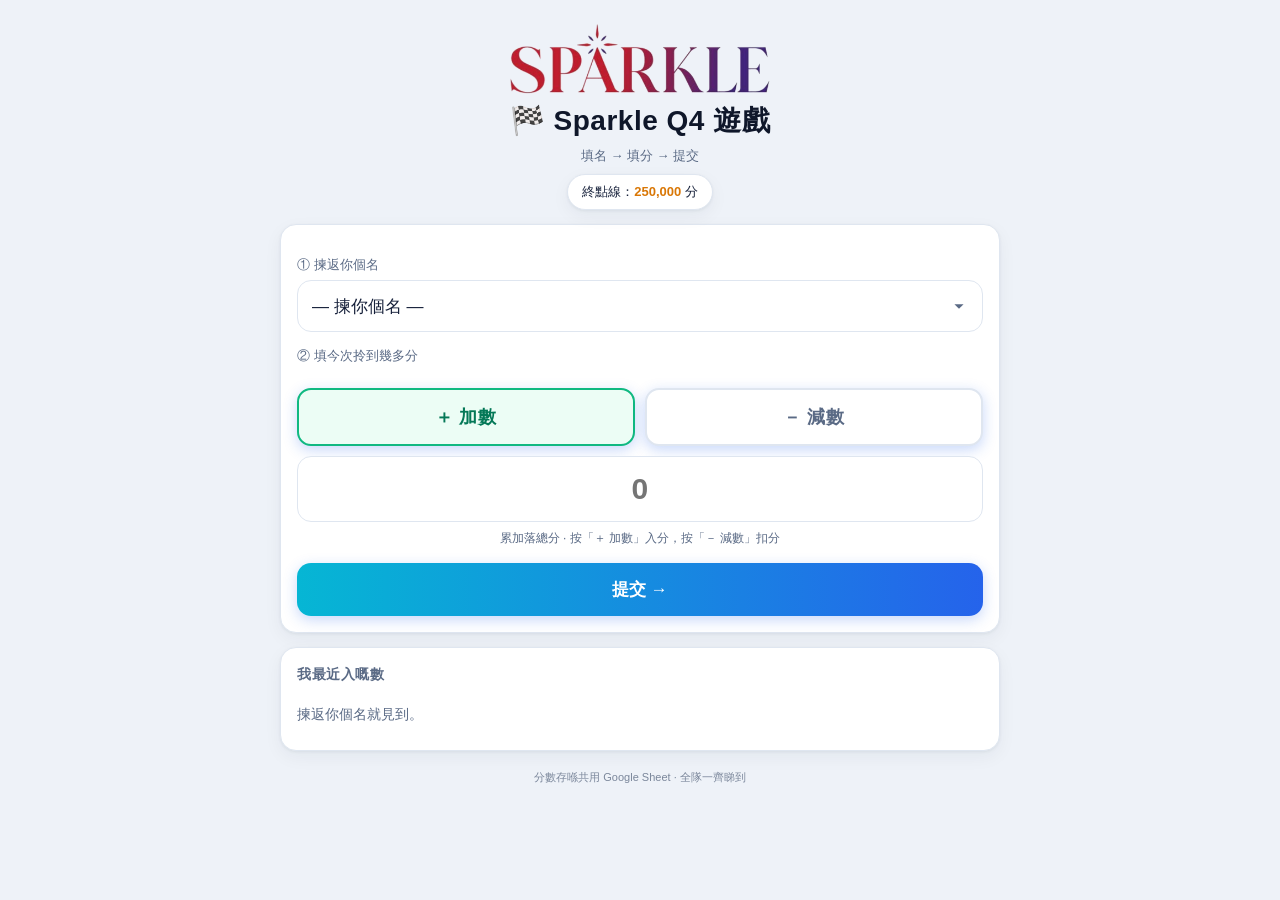
<file: enter.html>
<!DOCTYPE html>
<html lang="zh-HK">
<head>
<meta charset="utf-8">
<meta name="viewport" content="width=device-width, initial-scale=1, viewport-fit=cover, maximum-scale=1">
<title>Sparkle Q4 遊戲 — 入數</title>
<link rel="icon" href="assets/favicon.svg" type="image/svg+xml">
<link rel="icon" href="assets/favicon.ico" sizes="any">
<link rel="apple-touch-icon" href="assets/apple-touch-icon.png">
<link rel="stylesheet" href="style.css?v=18">
</head>
<body>
<div class="wrap">

  <header class="top">
    <img class="brandlogo" src="assets/logo.png?v=1" alt="SPARKLE">
    <h1>🏁 Sparkle Q4 遊戲</h1>
    <div class="sub">填名 → 填分 → 提交</div>
    <div class="pill">終點線：<b id="finishTxt">—</b> 分</div>
  </header>

  <div class="card">
    <label class="lbl" for="who">① 揀返你個名</label>
    <select id="who"></select>

    <label class="lbl" for="pts">② 填今次拎到幾多分</label>
    <div class="signrow" role="group" aria-label="加減">
      <button type="button" class="signbtn plus active" id="btnPlus">＋ 加數</button>
      <button type="button" class="signbtn minus" id="btnMinus">－ 減數</button>
    </div>
    <input class="big" id="pts" type="text" inputmode="numeric" pattern="[0-9]*" placeholder="0" autocomplete="off">
    <div class="hint" id="ptHint">累加落總分 · 按「＋ 加數」入分，按「－ 減數」扣分</div>

    <button id="submit">提交 →</button>
    <div class="err" id="err"></div>
  </div>

  <div class="card">
    <h2 class="sec">我最近入嘅數</h2>
    <div class="done-list" id="myLog"></div>
  </div>

  <footer class="foot">分數存喺共用 Google Sheet · 全隊一齊睇到</footer>
</div>

<nav class="tabbar">
  <div class="inner">
    <button class="ghost" id="navBoard">🏁 衝線頁</button>
    <button class="ghost active" id="navEnter">✍️ 入數</button>
  </div>
</nav>

<script src="data.js?v=15"></script>
<script>
const $ = (s) => document.querySelector(s);

function fillSelect() {
  const sel = $("#who");
  const list = curRoster();
  const cur = sel.value;
  sel.innerHTML = '<option value="">— 揀你個名 —</option>' +
    list.map((n) => '<option value="' + n + '">' + n + "</option>").join("");
  if (list.includes(cur)) sel.value = cur;
}

function err(msg) {
  $("#err").textContent = msg;
  $("#err").style.display = "block";
}

function renderMyLog() {
  const name = $("#who").value;
  const box = $("#myLog");
  if (!name) { box.innerHTML = '<div class="empty">揀返你個名就見到。</div>'; return; }
  const log = curLog().filter((e) => e.name === name).slice(0, 8);
  if (!log.length) { box.innerHTML = '<div class="empty">未有記錄。</div>'; return; }
  box.innerHTML = log.map((e) => {
    const sign = e.points >= 0 ? "+" : "";
    return "<div><span>" + fmtTime(e.time) + "</span><span>" + sign + fmt(e.points) + "</span></div>";
  }).join("");
}

function go() {
  const name = $("#who").value;
  location.href = "index.html" + (name ? "?me=" + encodeURIComponent(name) : "");
}

function submit(name, pts) {
  // 有共用後端：送去 Google Sheet，輪詢到確認為先跳轉
  if (API) {
    const before = (REMOTE && REMOTE.scores[name]) || 0;
    $("#pts").value = "";
    apiAdd(name, pts).then(() => pollUntil(name, before + pts, 0));
  } else {
    addScore(name, pts);
    go();
  }
}

// 最多等 20 秒等 Google 寫入；失敗要講，唔可以靜靜哋當成功
async function pollUntil(name, want, tries) {
  if (tries > 20) return failSubmit();
  const d = await apiGet();
  const got = d && d.scores ? Number(d.scores[name]) || 0 : 0;
  if (got >= want) {
    REMOTE = { roster: d.roster || [], scores: d.scores || {}, log: d.log || [] };
    try {
      sessionStorage.setItem("q4_boot", JSON.stringify(REMOTE));
    } catch (e) {}
    return go();
  }
  await new Promise((r) => setTimeout(r, 1000));
  pollUntil(name, want, tries + 1);
}

function failSubmit() {
  const b = $("#submit");
  b.disabled = false;
  b.textContent = "提交 →";
  err("提交唔到，請檢查網絡再試一次。");
}

function init() {
  $("#finishTxt").textContent = fmt(FINISH);
  fillSelect();
  $("#who").addEventListener("change", renderMyLog);
  renderMyLog();
  if (API) syncRemote().then(() => { fillSelect(); renderMyLog(); });

  $("#pts").addEventListener("input", (e) => {
    e.target.value = e.target.value.replace(/[^\d]/g, "");
  });

  // 加數 / 減數 切換
  let sign = 1;
  function setSign(s) {
    sign = s;
    $("#btnPlus").classList.toggle("active", s > 0);
    $("#btnMinus").classList.toggle("active", s < 0);
    $("#pts").classList.toggle("isMinus", s < 0);
    $("#ptHint").textContent = s > 0
      ? "累加落總分 · 按「＋ 加數」入分，按「－ 減數」扣分"
      : "會扣分 · 按「－ 減數」生效，輸入幾多就扣幾多";
  }
  $("#btnPlus").addEventListener("click", () => setSign(1));
  $("#btnMinus").addEventListener("click", () => setSign(-1));
  setSign(1);

  $("#submit").addEventListener("click", () => {
    $("#err").style.display = "none";
    const name = $("#who").value;
    const v = $("#pts").value.trim();
    if (!name) return err("請先揀返你個名。");
    if (v === "" || isNaN(Number(v))) return err("請輸入分數。");
    const num = Number(v) * sign;
    if (num === 0) return err("分數唔可以係 0。");
    $("#submit").disabled = true;
    $("#submit").textContent = "提交緊…";
    submit(name, num);
  });

  $("#pts").addEventListener("keydown", (e) => { if (e.key === "Enter") $("#submit").click(); });
  $("#navBoard").addEventListener("click", go);
  $("#navEnter").addEventListener("click", (e) => e.preventDefault());

  window.addEventListener("storage", () => { fillSelect(); renderMyLog(); });
}

init();
</script>
</body>
</html>
</file>
<file: style.css>
/* ============================================================
   Q4 衝線競賽 — 手機優先 · 淺色主題
   ============================================================ */

:root {
  --bg: #eef2f8;
  --panel: #ffffff;
  --panel2: #f7f9fd;
  --line: #dfe6f0;
  --txt: #16203a;
  --dim: #5a6a85;
  --lane: #e6ecf6;
  --c1: #2563eb;
  --c2: #06b6d4;
  --gold: #d97706;
  --goldbg: #fef3c7;
  --bluebg: #dbeafe;
  --tap: 52px;
  --shadow: 0 1px 3px rgba(22, 32, 58, .06), 0 6px 18px rgba(22, 32, 58, .05);
}

* { box-sizing: border-box; -webkit-tap-highlight-color: transparent; }

html { -webkit-text-size-adjust: 100%; }

body {
  margin: 0;
  background: var(--bg);
  color: var(--txt);
  font-family: "Noto Sans HK", "PingFang HK", -apple-system, "Microsoft JhengHei", "Segoe UI", sans-serif;
  min-height: 100dvh;
  padding: 14px 12px 96px;
  font-size: 16px;
  line-height: 1.5;
}

.wrap { max-width: 560px; margin: 0 auto; }

/* ---------- 頂部 ---------- */
header.top { text-align: center; margin-bottom: 14px; }
header.top .brandlogo { display: block; margin: 0 auto 6px; width: min(260px, 72%); height: auto; }
header.top h1 { margin: 0 0 4px; font-size: 23px; letter-spacing: .5px; color: #0f172a; }
header.top .sub { color: var(--dim); font-size: 13px; }

.pill {
  display: inline-block; margin-top: 9px;
  padding: 7px 14px; border-radius: 999px;
  background: #fff;
  border: 1px solid var(--line);
  font-size: 13px;
  box-shadow: var(--shadow);
}
.pill b { color: var(--gold); }

.card {
  background: var(--panel);
  border: 1px solid var(--line);
  border-radius: 16px;
  padding: 16px;
  margin-bottom: 14px;
  box-shadow: var(--shadow);
}

h2.sec {
  font-size: 14px; color: var(--dim); font-weight: 700;
  margin: 0 0 10px; letter-spacing: .5px;
}

/* ---------- 統計 ---------- */
.stats { display: grid; grid-template-columns: 1fr 1fr; gap: 10px; }
.stat {
  background: var(--panel2); border: 1px solid var(--line);
  border-radius: 14px; padding: 12px;
}
.stat.wide { grid-column: 1 / -1; }
.stat .k { color: var(--dim); font-size: 12px; }
.stat .v { font-size: 22px; font-weight: 800; margin-top: 3px; font-variant-numeric: tabular-nums; }
.stat .v.sm { font-size: 14px; line-height: 1.5; }
.stat .v.gold { color: var(--gold); }

/* 頭三名 */
.podium { display: grid; gap: 6px; margin-top: 2px; }
.pod {
  display: flex; align-items: center; gap: 8px;
  font-size: 14px; font-weight: 700;
}
.pod .m { width: 20px; flex: 0 0 20px; }
.pod .n { flex: 1 1 auto; overflow: hidden; text-overflow: ellipsis; white-space: nowrap; }
.pod .s { font-variant-numeric: tabular-nums; color: var(--dim); font-weight: 700; font-size: 13px; }
.pod.p1 .n { color: var(--gold); }
.pod.p1 .s { color: var(--gold); }
.pod.empty .n, .pod.empty .s { color: #b3bdd0; font-weight: 500; }

/* ---------- 團隊總進度 ---------- */
.team .bar {
  height: 30px; border-radius: 10px; overflow: hidden; position: relative;
  background: repeating-linear-gradient(90deg, var(--lane) 0 18px, #eef2f8 18px 36px);
  border: 1px solid var(--line);
}
.team .bar .fill {
  position: absolute; top: 0; left: 0; bottom: 0;
  background: linear-gradient(90deg, var(--c1), var(--c2), var(--gold));
  transition: width .6s ease;
}
.team .meta { display: flex; justify-content: space-between; font-size: 12px; color: var(--dim); margin-top: 7px; }
.team .meta b { color: var(--txt); }
.team .meta b.g { color: var(--gold); }

/* ---------- 緊湊總覽 ---------- */
.legend {
  display: flex; justify-content: space-between; align-items: center;
  font-size: 10px; color: var(--dim); margin: 0 2px 8px;
}
.legend .fin { color: #475569; }

.ovrow {
  display: flex; align-items: center; gap: 8px;
  padding: 10px 12px;
  background: var(--panel2); border: 1px solid var(--line);
  border-radius: 11px; margin-bottom: 6px;
  min-height: 66px;
}
.ovrow.me { box-shadow: 0 0 0 2px var(--c2) inset; }
.ovrow .rank { width: 26px; height: 26px; flex: 0 0 26px; font-size: 11px; border-radius: 8px; }
.ovrow .nm { flex: 0 0 64px; font-size: 13px; display: flex; align-items: center; justify-content: center; }
.ovrow .nm .av { width: 46px; height: 46px; border-radius: 50%; object-fit: cover; border: 2px solid var(--line); }
.ovrow .nm .nmtext { font-size: 13px; font-weight: 700; text-align: center; }
.ovrow .t { flex: 1 1 auto; min-width: 60px; }
.ovrow .t .track { height: 16px; }
.ovrow .t .flag { display: none; }
.ovrow .t .finish { top: -3px; bottom: -3px; }
.ovrow .t .finish::before { border-left-width: 2px; border-left-color: #64748b; }
.ovrow .t .runner .dot { width: 10px; height: 10px; box-shadow: 0 0 0 2px rgba(255, 255, 255, .9); }
.ovrow .val {
  flex: 0 0 66px; text-align: right;
  font-size: 13px; font-weight: 800; font-variant-numeric: tabular-nums;
}
.ovrow .val.passed { color: var(--gold); }
.ovrow .val small { display: block; font-size: 9px; font-weight: 700; color: #6b7a92; }

/* ---------- 榜單行 ---------- */
.row {
  background: var(--panel2);
  border: 1px solid var(--line);
  border-radius: 14px;
  padding: 11px 13px;
  margin-bottom: 9px;
}
.row.top1 { border-color: #f0c674; background: #fffdf7; }
.row.me { box-shadow: 0 0 0 2px var(--c2) inset; }

.rname { display: flex; align-items: center; gap: 10px; margin-bottom: 8px; }
.rank {
  width: 30px; height: 30px; flex: 0 0 30px; border-radius: 9px;
  display: grid; place-items: center; font-weight: 800; font-size: 13px;
  background: #fff; border: 1px solid var(--line); color: var(--dim);
}
.rank.r1 { background: #fbbf24; color: #422006; border-color: #f59e0b; }
.rank.r2 { background: #e2e8f0; color: #1e293b; border-color: #cbd5e1; }
.rank.r3 { background: #fdba74; color: #431407; border-color: #fb923c; }

.nm { font-weight: 700; font-size: 16px; flex: 1 1 auto; overflow: hidden; text-overflow: ellipsis; white-space: nowrap; }
.nm .badge {
  margin-left: 6px; font-size: 10px; font-weight: 700;
  padding: 2px 7px; border-radius: 999px;
  background: var(--goldbg); color: var(--gold);
  border: 1px solid #fcd34d; vertical-align: middle;
}
.nm .mytag {
  margin-left: 6px; font-size: 10px; font-weight: 700; padding: 2px 7px;
  border-radius: 999px; background: var(--bluebg); color: #1d4ed8;
  border: 1px solid #bfdbfe; vertical-align: middle;
}

.rnums { display: flex; align-items: baseline; justify-content: space-between; }
.score { font-size: 21px; font-weight: 800; font-variant-numeric: tabular-nums; }
.score .u { font-size: 12px; color: var(--dim); font-weight: 600; margin-left: 3px; }
.gap { font-size: 13px; text-align: right; font-variant-numeric: tabular-nums; }
.gap.behind { color: #1d4ed8; }
.gap.passed { color: var(--gold); font-weight: 800; }
.gap .sub { display: block; font-size: 11px; color: #6b7a92; font-weight: 600; }

/* ---------- 跑道 ---------- */
.trackwrap { margin-top: 10px; }
.track { position: relative; height: 22px; }
.lane {
  position: absolute; inset: 0; border-radius: 8px; overflow: hidden;
  background: repeating-linear-gradient(90deg, var(--lane) 0 18px, #eef2f8 18px 36px);
  border: 1px solid var(--line);
}
.fill {
  position: absolute; top: 0; left: 0; bottom: 0;
  background: linear-gradient(90deg, var(--c1), var(--c2));
  transition: width .6s ease;
}
.track.passed .fill { background: linear-gradient(90deg, var(--c1) 0%, var(--c2) 45%, var(--gold) 100%); }
.finish { position: absolute; top: -6px; bottom: -6px; width: 0; }
.finish::before { content: ""; position: absolute; top: 0; bottom: 0; left: -1px; border-left: 3px dashed #475569; }
.flag { position: absolute; top: -17px; left: -9px; font-size: 13px; }
.runner { position: absolute; top: 50%; }
.runner .dot {
  position: absolute; transform: translate(-50%, -50%);
  width: 13px; height: 13px; border-radius: 50%; background: #1e293b;
  box-shadow: 0 0 0 2px rgba(255, 255, 255, .95), 0 1px 3px rgba(0, 0, 0, .2);
  transition: left .6s ease;
}
.scalebar { display: flex; justify-content: space-between; font-size: 10px; color: #6b7a92; font-weight: 600; margin-top: 5px; }

/* ---------- 表單 ---------- */
label.lbl { display: block; font-size: 13px; color: var(--dim); margin: 14px 0 6px; }
select, input, textarea {
  width: 100%; padding: 15px 14px;
  background: #fff; color: var(--txt);
  border: 1px solid var(--line); border-radius: 14px;
  font-size: 17px; font-family: inherit;
  min-height: var(--tap);
  -webkit-appearance: none; appearance: none;
}
select {
  background-image: url("data:image/svg+xml;utf8,<svg xmlns='http://www.w3.org/2000/svg' viewBox='0 0 24 24' fill='%235a6a85'><path d='M7 10l5 5 5-5z'/></svg>");
  background-repeat: no-repeat; background-position: right 12px center; background-size: 22px;
  padding-right: 40px;
}
select:focus, input:focus { outline: 2px solid rgba(6, 182, 212, .45); outline-offset: 1px; }
input.big { font-size: 30px; font-weight: 800; letter-spacing: .5px; text-align: center; }
input.big.isMinus { color: #b91c1c; }

/* 加數 / 減數 按鈕 */
.signrow { display: flex; gap: 10px; margin: 0 0 10px; }
.signbtn {
  flex: 1; min-height: var(--tap); border-radius: 14px; border: 2px solid var(--line);
  background: #fff; color: var(--dim); font-size: 18px; font-weight: 800; letter-spacing: .5px;
  font-family: inherit; cursor: pointer; transition: background .12s, border-color .12s, color .12s;
}
.signbtn:active { transform: translateY(1px); }
.signbtn.plus.active { background: #ecfdf5; border-color: #10b981; color: #047857; }
.signbtn.minus.active { background: #fef2f2; border-color: #ef4444; color: #b91c1c; }

.hint { font-size: 12px; color: var(--dim); margin-top: 7px; text-align: center; }
.err { color: #dc2626; font-size: 14px; margin-top: 10px; text-align: center; display: none; }

button {
  width: 100%; min-height: var(--tap); margin-top: 16px; padding: 15px;
  font-size: 17px; font-weight: 800; font-family: inherit;
  color: #fff; background: linear-gradient(90deg, var(--c2), var(--c1));
  border: 0; border-radius: 14px; cursor: pointer;
  box-shadow: 0 4px 14px rgba(37, 99, 235, .25);
}
button:active { transform: scale(.985); filter: brightness(1.05); }
button:disabled { opacity: .6; }
button.ghost {
  background: #fff; color: var(--dim);
  border: 1px solid var(--line); font-size: 14px; padding: 12px; margin-top: 0; font-weight: 600;
  box-shadow: none;
}
.btnrow { display: flex; gap: 10px; margin-top: 12px; }
.btnrow button { flex: 1 1 0; margin-top: 0; }

/* 底部固定導航 */
.tabbar {
  position: fixed; left: 0; right: 0; bottom: 0; z-index: 20;
  padding: 10px 12px calc(10px + env(safe-area-inset-bottom));
  background: rgba(255, 255, 255, .95);
  backdrop-filter: blur(10px);
  border-top: 1px solid var(--line);
}
.tabbar .inner { max-width: 560px; margin: 0 auto; display: flex; gap: 10px; }
.tabbar button { margin-top: 0; }
.tabbar button.active { color: #1d4ed8; border-color: #bfdbfe; background: var(--bluebg); }

/* ---------- 記錄 ---------- */
.done-list div {
  display: flex; justify-content: space-between;
  padding: 9px 0; border-bottom: 1px dashed var(--line);
  font-size: 14px; color: var(--dim);
}
.done-list div:last-child { border-bottom: 0; }
.empty { color: #7b879b; font-size: 13px; text-align: center; padding: 14px 0; }

footer.foot { text-align: center; color: #7b879b; font-size: 11px; margin-top: 18px; }
a { color: var(--c1); }

.roster-edit { display: flex; gap: 8px; margin-top: 10px; }
.roster-edit input { font-size: 15px; padding: 12px; min-height: 46px; }
.roster-edit button { width: auto; margin: 0; padding: 12px 16px; font-size: 15px; min-height: 46px; }
.tags { display: flex; flex-wrap: wrap; gap: 8px; margin-top: 12px; }
.tag {
  display: inline-flex; align-items: center; gap: 6px;
  background: #fff; border: 1px solid var(--line);
  border-radius: 999px; padding: 7px 6px 7px 13px; font-size: 14px;
}
.tag button {
  all: unset; cursor: pointer; color: var(--dim);
  font-size: 14px; padding: 6px 9px; border-radius: 999px; min-height: 0;
}
.tag button:active { background: #fee2e2; color: #dc2626; }

table.log { width: 100%; border-collapse: collapse; font-size: 13px; }
table.log th, table.log td { padding: 9px 4px; text-align: left; border-bottom: 1px solid var(--line); }
table.log th { color: var(--dim); font-weight: 600; }
table.log td.n, table.log th.n { text-align: right; font-variant-numeric: tabular-nums; }
tr.pos td.n { color: #047857; font-weight: 700; }
tr.neg td.n { color: #dc2626; }

/* ---------- 大螢幕 ---------- */
@media (min-width: 720px) {
  .wrap { max-width: 720px; }
  body { padding: 24px 16px 40px; }
  .stats { grid-template-columns: 1fr 1fr; }
  .stat.wide { grid-column: auto; }
  .tabbar { display: none; }
  header.top h1 { font-size: 28px; }
}
</file>
